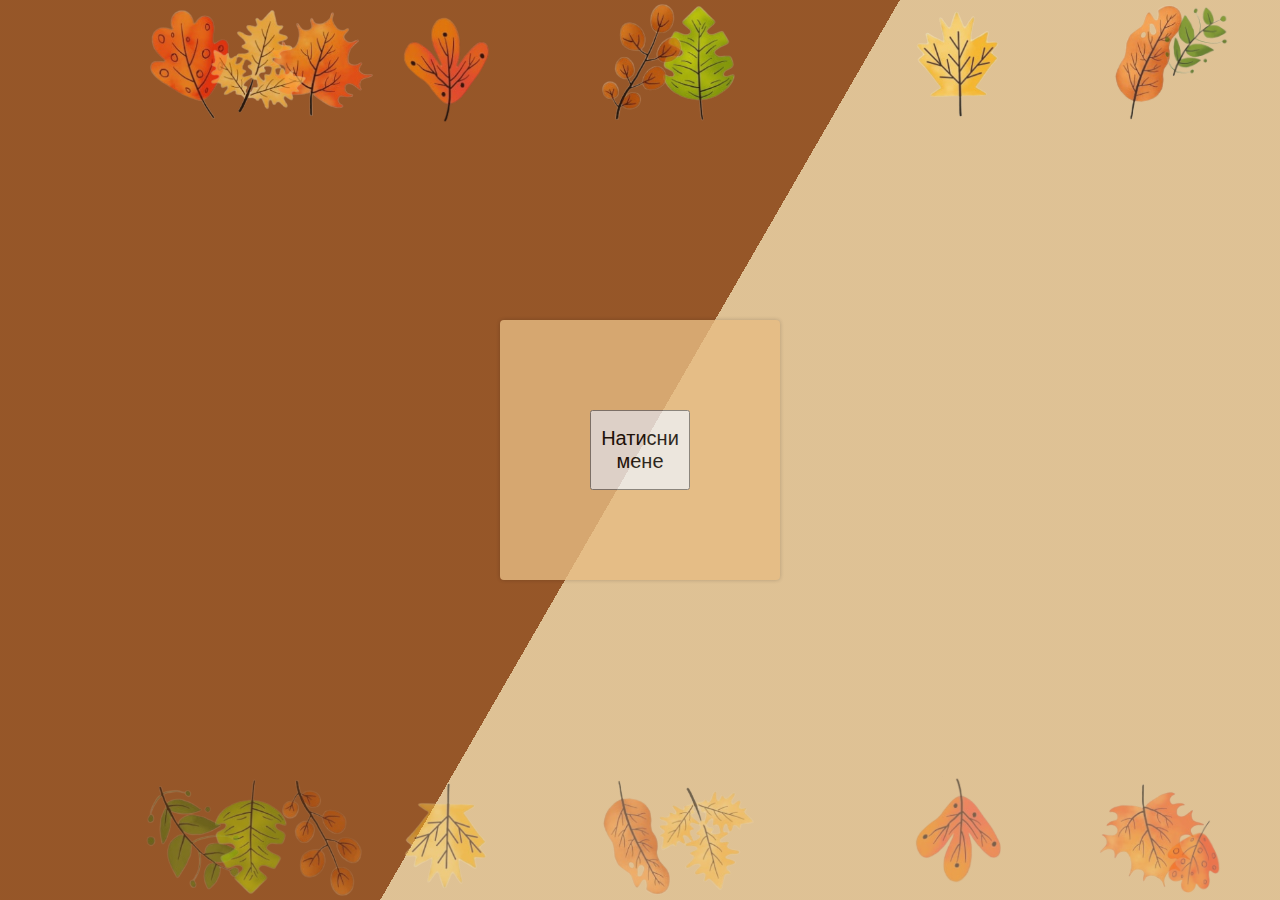
<file: index.html>
<html>

<head>
        <meta charset="utf-8">
        <!--<link href="https://fonts.googleapis.com/css?family=Courgette|Open+Sans&display=swap" rel="stylesheet"> -->
</head>

<body>
        <section>
                <div class="leaf">
                        <div>
                                <img src="Picture/leaf.png">
                        </div>
                        <div>
                                <img src="Picture/leaf2.png">
                        </div>
                        <div>
                                <img src="Picture/leaf3.png">
                        </div>
                        <div>
                                <img src="Picture/leaf4.png">
                        </div>
                        <div>
                                <img src="Picture/leaf5.png">
                        </div>
                        <div>
                                <img src="Picture/leaf6.png">
                        </div>
                        <div>
                                <img src="Picture/leaf7.png">
                        </div>
                        <div>
                                <img src="Picture/leaf8.png">
                        </div>
                        <div>
                                <img src="Picture/leaf9.png">
                        </div>
                </div>

                <div class="leaf leaf1">
                        <div> <img src="Picture/leaf9.png">
                        </div>
                        <div><img src="Picture/leaf8.png">
                        </div>
                        <div> <img src="Picture/leaf7.png">
                        </div>
                        <div><img src="Picture/leaf6.png">
                        </div>
                        <div> <img src="Picture/leaf.png">
                        </div>
                        <div> <img src="Picture/leaf4.png">
                        </div>
                        <div><img src="Picture/leaf3.png">
                        </div>
                        <div> <img src="Picture/leaf2.png">
                        </div>
                        <div><img src="Picture/leaf5.png">
                        </div>
                </div>

                <div class="leaf leaf2">
                        <div> <img src="Picture/leaf.png">
                        </div>
                        <div><img src="Picture/leaf2.png">
                        </div>
                        <div> <img src="Picture/leaf3.png">
                        </div>
                        <div><img src="Picture/leaf4.png">
                        </div>

                        <div> <img src="Picture/leaf5.png">
                        </div>
                        <div> <img src="Picture/leaf6.png">
                        </div>
                        <div><img src="Picture/leaf7.png">
                        </div>
                        <div> <img src="Picture/leaf8.png">
                        </div>
                        <div><img src="Picture/leaf9.png">
                        </div>
                </div>
        </section>
        <div class="bg"></div>
        <div class="bg bg2"></div>
        <div class="bg bg3"></div>
        <div class="content">
                <div id="main-button" class="main-button">
                        <button id="button" class="button">Натисни мене</button>
                </div>
        </div>
</body>
<link href="main.css" rel="stylesheet">
<script src="js.js"></script>

</html>
</file>
<file: main.css>
body {
    margin: 0;
    padding: 0;
    overflow: hidden;
}
html {
    height: 100%;
}

body {
    background-image: url('https://png.pngtree.com/png-clipart/20200730/ourlarge/pngtree-hello-autumn-maple-leaves-frame-png-image_2317860.jpg');
    background-size: cover;
    width: 100%;
    height: 100%;
    margin: 0;
}


section {
    height: 100%;
    width: 100%;
    position: absolute;
}

.leaf {
    position: absolute;
    width: 100%;
    height: 100%;
    top: 0;
    left: 0;
}

.leaf div {
    position: absolute;
    display: block;
}

.leaf div:nth-child(1) {
    left: 20%;
    animation: fall 20s linear infinite;
    animation-delay: -2s;

}
.leaf div:nth-child(2) {
    left: 70%;
    animation: fall 20s linear infinite;
    animation-delay: -4s;
}
.leaf div:nth-child(3) {
    left: 10%;
    animation: fall 22s linear infinite;
    animation-delay: -7s;

}
.leaf div:nth-child(4) {
    left: 50%;
    animation: fall 23s linear infinite;
    animation-delay: -5s;
}
.leaf div:nth-child(5) {
    left: 85%;
    animation: fall 17s linear infinite;
    animation-delay: -5s;
}
.leaf div:nth-child(6) {
    left: 15%;
    animation: fall 16s linear infinite;
    animation-delay: -10s;
}
.leaf div:nth-child(7) {
    left: 90%;
    animation: fall 19s linear infinite;
    animation-delay: -4s;
}
.leaf div:nth-child(8) {
    left: 30%;
    animation: fall 25s linear infinite;
    animation-delay: -6s;
}
.leaf div:nth-child(9) {
    left: 45%;
    animation: fall 18s linear infinite;
    animation-delay: -4s;
}

@keyframes fall {
    0% {
        opacity: 1;
        top: -10%;
        transform: translateX (20px) rotate(0deg);
    }

    20% {
        opacity: 0.8;
        transform: translateX (-20px) rotate(45deg);
    }

    40% {

        transform: translateX (-20px) rotate(90deg);
    }

    60% {

        transform: translateX (-20px) rotate(135deg);
    }

    80% {

        transform: translateX (-20px) rotate(180deg);
    }

    100% {

        top: 110%;
        transform: translateX (-20px) rotate(225deg);
    }
}

.leaf1 {
    transform: rotateX(180deg);
}

.but {
    position: absolute;
    left: 50%;
    margin-left: -150px;
    display: inline-flex;
    gap: 20%;
    align-items: center;
}

.button:hover {
    background-color: crimson;
}

.bg {
    animation: slide 20s ease-in-out infinite alternate;
    background-image: linear-gradient(-60deg, #dbba86 50%, #dd8d15 50%, #883f0b 50%);
    bottom: 0;
    left: -50%;
    opacity: .5;
    position: fixed;
    right: -50%;
    top: 0;
    z-index: -1;
}
/* #cbb796, #f8a73f, #db5c01, #1b1612 */
.bg2 {
    animation-direction: alternate-reverse;
    animation-duration: 22s;
}

.bg3 {
    animation-duration: 28s;
}

.content {
    background-color: rgb(231, 188, 131);
    border-radius: .25em;
    box-shadow: 0 0 .25em rgba(0, 0, 0, .25);
    box-sizing: border-box;
    left: 50%;
    padding: 10vmin;
    position: fixed;
    text-align: center;
    top: 50%;
    transform: translate(-50%, -50%);
    opacity: 0.8;
}

h1 {
    font-family: monospace;
}

@keyframes slide {
    0% {
        transform: translateX(-25%);
    }

    100% {
        transform: translateX(25%);
    }
}
.leaf img {
 max-width: 65%;
 animation: 35s linear infinite rotate;
 opacity: 0.5;
}
.leaf div {
    display: inline;
    
}
@keyframes rotate {
    from {
        transform: rotate(0deg);
    }
    to {
        transform: rotate(180deg);
    }
}
@media all and (max-width: 720px) {
    .leaf div {
        width: 70%;
    }
    .leaf img {
        width: 70%;
    }
}
.button {
    width: 100px;
    height: 80px;
    font-size: 20px;
}

.sam {
    width: 70%;
}
</file>
